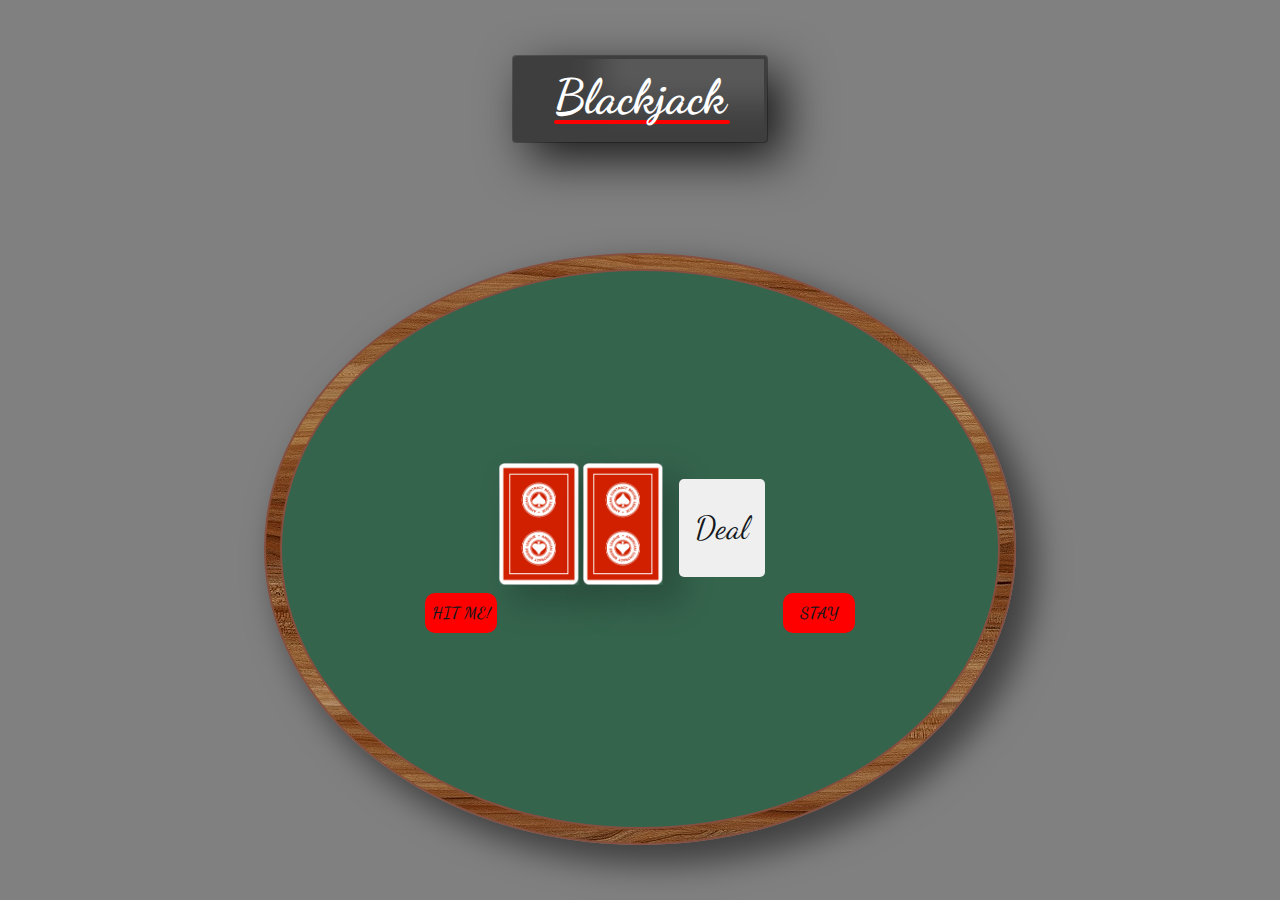
<file: index.html>
<!DOCTYPE html>
<html lang="en">

<head>
  <meta charset="UTF-8">
  <meta http-equiv="X-UA-Compatible" content="IE=edge">
  <meta name="viewport" content="width=device-width, initial-scale=1.0">
  <title>Play || BlackJack</title>
  <link rel="icon" href="./playing-card.png">
  <link rel="stylesheet" href="main.css">
</head>

<body>
  <header class="header">
    <h1>Blackjack</h1>
  </header>
  <div class="wood">
    <div class="container">
      <div class="cards-container">
        <div class="your-hand">
          <img src="./PNG/red_back.png" class="cards draw"></img>
          <img src="./PNG/red_back.png" class="cards draw"></img>
        </div>
        <div class="play">
          <button type="button"class="play-btn">Deal</button>
        </div>
      </div>
      <div id="deal-btn">
        <button type="button" class="btn-hit" id="card-btn">HIT ME!</button>
        <button type="button" class="btn-stay" id="stay">STAY</button>
      </div>
    </div>
  </div>

  <!-- javascript -->
  <script src="app.js"></script>
</body>

</html>
</file>
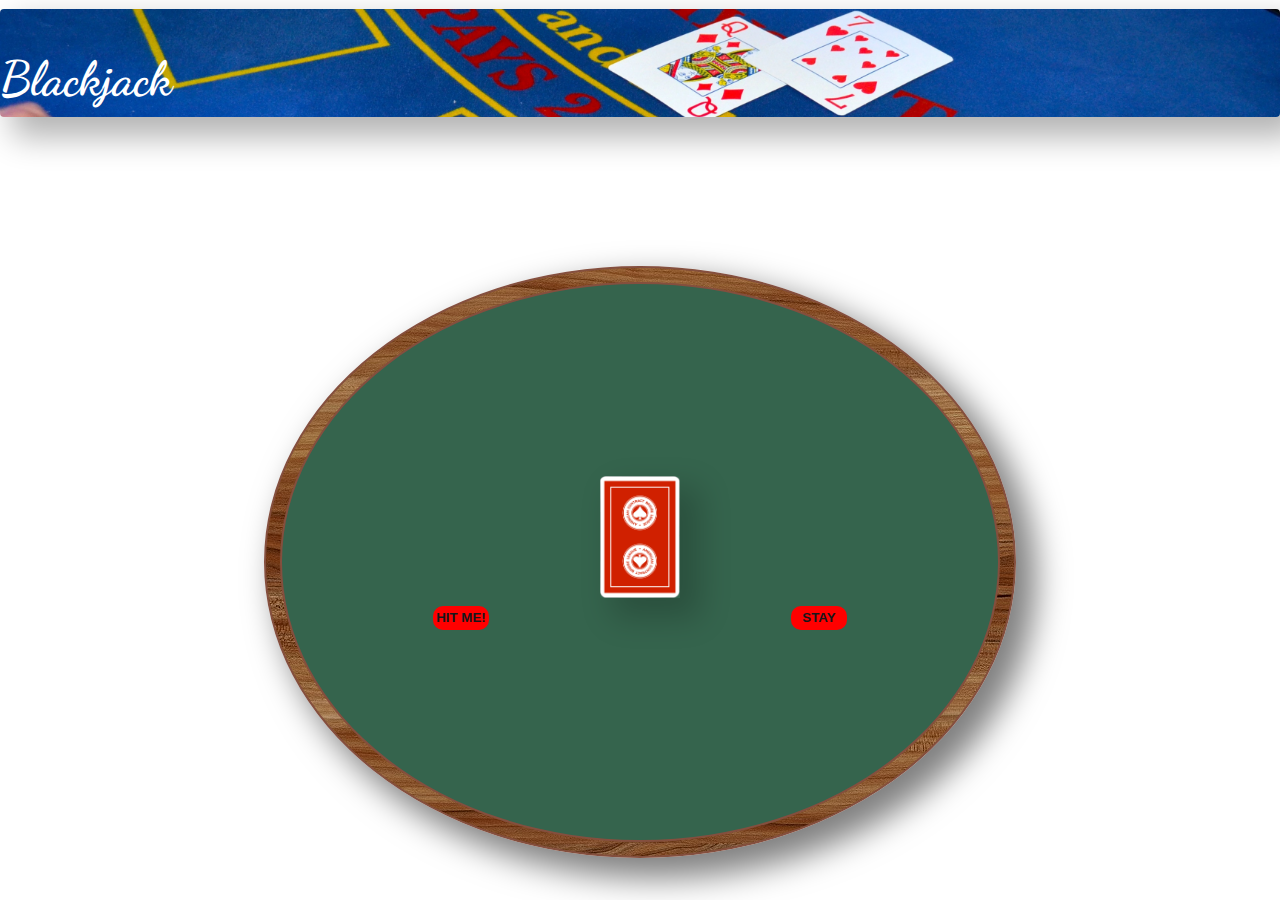
<file: blackjack/index.html>
<!DOCTYPE html>
<html lang="en">
<head>
    <meta charset="UTF-8">
    <meta http-equiv="X-UA-Compatible" content="IE=edge">
    <meta name="viewport" content="width=device-width, initial-scale=1.0">
    <title>Play || BlackJack</title>
</head>
<style>
@import url('https://fonts.googleapis.com/css2?family=Dancing+Script:wght@700&display=swap');    
:root {
    --clr-main-text: hsl(207, 19%, 9%);
    --clr-background: hsl(150, 31%, 30%);
    --clr-container-wood: hsl(15, 36%, 38%);
}
*, *::before, *::after {
    box-sizing: border-box;
    list-style: none;
    padding: 0;
    margin: 0;
    text-decoration: none;
    color: var(--clr-main-text);
}

body {
    display: grid;
    min-height: 100vh;
    place-items: center;
    margin-top: 0px;
    line-height: 1.6; 
    font-family: sans-serif;
}

.header {
    display: block;
    margin-top: -2.1rem;
    margin-bottom: 4rem;
    padding-top: 2rem;
    background-image: url(./img-card-table.jpg);
    background-size: cover;
    background-position: center;
    width: 100%;
    border-radius: 4px;
    box-shadow: 1em 1em 2em .25em rgba(0,0,0,.3);
}
.navbar {
    margin: top 0;
    padding: 0;
}
h1 {
    color: white;
    font-family: 'Dancing Script', cursive;
    font-size: 3rem;
}
.header a {
    color: white;

}
.container {
    display: block;
    margin: auto; 
    min-width: 45rem;
    height: 35rem;
    background: var(--clr-background);
    border: .15rem solid var(--clr-container-wood);
    border-radius: 50%;
}
.wood {
    display: flex;
    justify-content: center; 
    min-width: 47rem;
    min-height: 37rem;
    background-image: url(./img-wood-grain.jpg);
    border: .15rem solid var(--clr-container-wood);
    border-radius: 50%; 
    box-shadow: 1em 1em 2em .25em rgba(0,0,0,.5);
}
.cards-container {
    display:flex;
    justify-content: center;
    padding-top: 12rem;
    
}

.cards,
.draw {
    max-width:5rem;
    box-shadow: 1em 1em 2em .25em rgba(0,0,0,.2);
}
#deal-btn {
    display: flex;
    justify-content: center;
}
.btn-hit,
.btn-stay{
    grid-template-columns: repeat(2, auto);
    background: red;
    margin: auto;
    border: none;
    border-radius: 10px;
    width:3.5rem;
    height:1.5rem;
    font-weight:700
}

</style>
<body>
    <header class="header">
        <h1>Blackjack</h1>
    </header>
    <div class="wood">
        <div class="container">
            <div class="cards-container">  
                <div class="your-hand">
                    <img src="./PNG/red_back.png" class="cards draw"></img>    
                </div> 
            </div>
            <div id="deal-btn">
                <button type="button" class="btn-hit" id="card-btn">HIT ME!</button>
                <button type="button" class="btn-stay" id="stay">STAY</button>
            </div>
        </div>
    </div>  

    <!-- javascript -->
    <script src="app.js"></script>
</body>
</html>
</file>
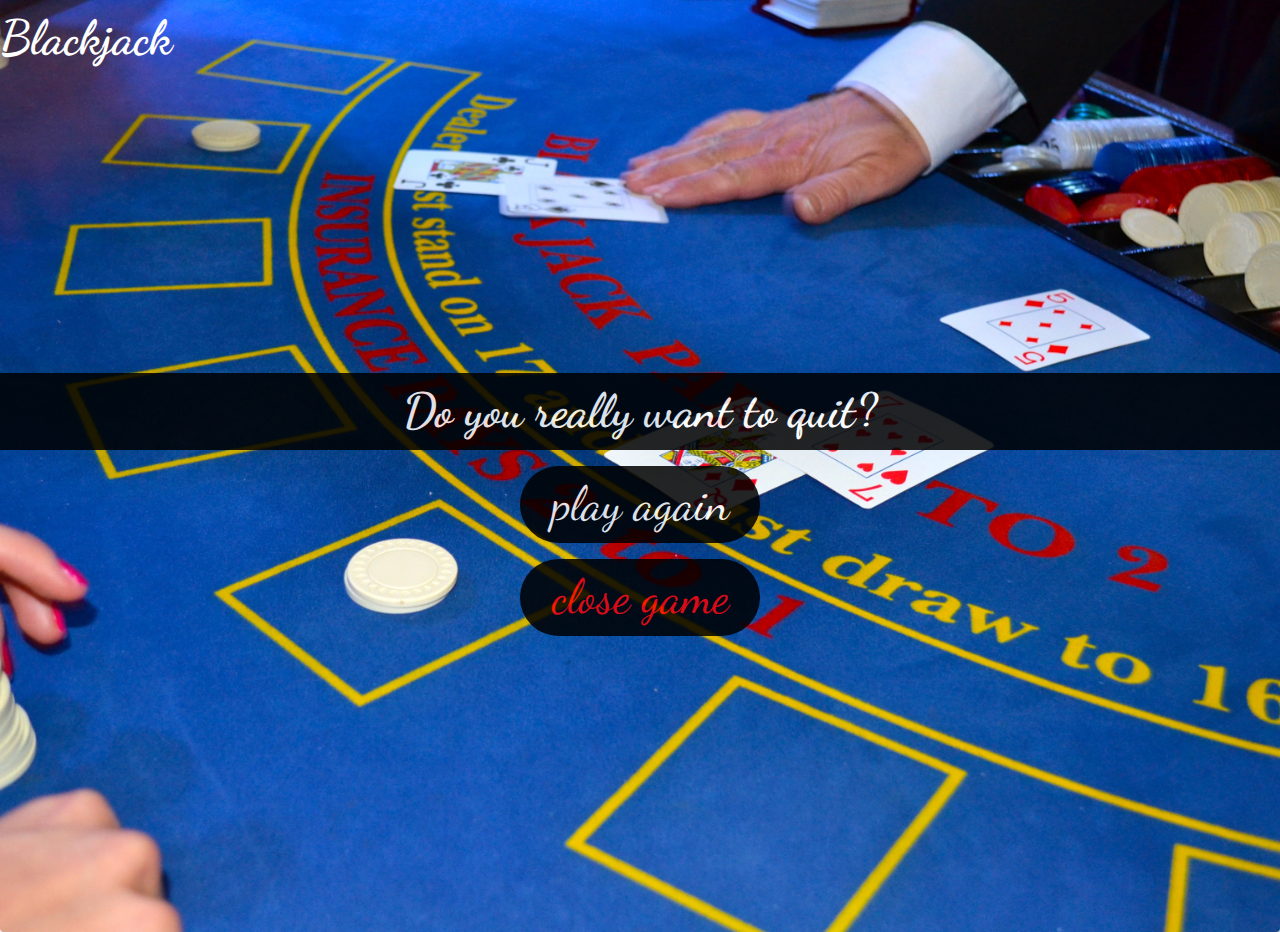
<file: exit.html>
<!DOCTYPE html>
<html lang="en">
  <head>
    <meta charset="UTF-8" />
    <meta
      http-equiv="X-UA-Compatible"
      content="IE=edge"
    />
    <meta
      name="viewport"
      content="width=device-width, initial-scale=1.0"
    />
    <title>Play || Blackjack</title>
  </head>
  <style>
    @import url("https://fonts.googleapis.com/css2?family=Dancing+Script:wght@700&display=swap");

    :root {
      --clr-main-text: hsl(
        207,
        19%,
        9%
      );
      --clr-background: hsl(
        150,
        31%,
        30%
      );
      --clr-container-wood: hsl(
        15,
        36%,
        38%
      );
    }

    *,
    *::before,
    *::after {
      box-sizing: border-box;
      list-style: none;
      padding: 0;
      margin: 0;
      text-decoration: none;
      color: var(--clr-main-text);
    }

    body {
      display: grid;
      min-height: 100vh;
      margin-top: 0px;
      line-height: 1.6;
      font-family: sans-serif;
    }

    .header {
      display: grid;
      place-items: top;
      padding-top: 2rem;
      margin-top: -2rem;
      margin-bottom: -2rem;
      background-image: url(./img-card-table.jpg);
      background-size: cover;
      background-position: center;
      width: 100%;
      border-radius: 4px;
      box-shadow: 1em 1em 2em 0.25em
        rgba(0, 0, 0, 0.3);
    }

    .logo {
      color: white;
      font-family: "Dancing Script",
        cursive;
      font-size: 3rem;
    }

    .message {
      display: block;
      margin: auto;
      text-align: center;
      color: white;
      font-family: "Dancing Script",
        cursive;
      font-size: 3rem;
      background: black;
      opacity: 0.85;
    }
    .links {
      display: block;
      margin: auto;
    }
    a {
      display: block;
      margin: auto;
      padding: 1rem;
      border: none;
      font-family: "Dancing Script",
        cursive;
      font-size: 3rem;
      margin-top: 1rem;
    }
    .play-again {
      color: white;
      background: black;
      border-radius: 45px;
      opacity: 0.85;
      padding: 0 1.1rem;
      max-width: 15rem;
      text-align: center;
    }
    .close-game {
      color: red;
      background: black;
      border-radius: 45px;
      opacity: 0.85;
      padding: 0 1.1rem;
      max-width: 15rem;
      text-align: center;
    }
  </style>

  <body>
    <header class="header">
      <h1 class="logo">Blackjack</h1>
      <div>
        <h1 class="message">
          Do you really want to quit?
        </h1>
        <div class="links">
          <a
            href="./index.html"
            class="play-again"
            >play again</a
          >
          <a
            href="javascript:closeWindow();"
            class="close-game"
            >close game</a
          >
        </div>
      </div>
    </header>
  </body>
  <!-- javascript -->
  <script>
    const closeGame =
      document.querySelector(
        ".close-game"
      );
    function closeWindow() {
      closeGame.addEventListener(
        "click",
        function () {
          close();
        }
      );
    }
  </script>
</html>
</file>
<file: main.css>
@import url('https://fonts.googleapis.com/css2?family=Dancing+Script:wght@700&display=swap');    
:root {
  --clr-main-text: hsl(207, 19%, 9%);
  --clr-background: hsl(150, 31%, 30%);
  --clr-container-wood: hsl(15, 36%, 38%);
}
*, *::before, *::after {
  box-sizing: border-box;
  list-style: none;
  padding: 0;
  margin: 0;
  text-decoration: none;
  color: var(--clr-main-text);
}

body {
  display: grid;
  min-height: 100vh;
  place-items: center;
  margin-top: 0px;
  line-height: 1.6; 
  font-family: sans-serif;
    /* changed */
  background: grey;
    /* ======= */
}

/* changed */
.header {
  display: block;
  position: relative;
  width: 20%;
  padding: 2rem;
  padding-bottom: 3rem;
  border:4px solid rgba(0,0,0,.3);
  border-radius: 4px;
  box-shadow: 
    inset 5em -2em 2em .25em rgba(0,0,0,.3);
  
  z-index: 1;
}
/* ======= */
.header::before{
  content: '';
  position: absolute;
  background: rgba(0,0,0,.3);
  width: calc:(100% + 3px);
  border-radius: 4px;
  left:-3px;
  right:-3px;
  top:-3px;
  height:5.4rem;
  box-shadow: 1em 1em 3em .05em rgba(0,0,0,.8);
  z-index: -1;
}

.navbar {
  margin: top 0;
  padding: 0;
  position: absolute;
}
h1 {
  color: white;
  /* changed */
  text-align: center;
  /* ======= */
  font-family: 'Dancing Script', cursive;
  font-size: 3rem;
  position: absolute;
  top:0;
  left:0;
  right:0;
}
h1::before{
  content: '';
  position: absolute;
  background: red;
  width: 11rem;
  border-radius: 10px;
  bottom:12px;
  height: 4px;
  z-index: -1;
}
.header a {
    color: white;
}
.container {
  display: block;
  margin: auto; 
  min-width: 45rem;
  height: 35rem;
  background: var(--clr-background);
  border: .15rem solid var(--clr-container-wood);
  border-radius: 50%;
}
.wood {
  display: flex;
  justify-content: center; 
  min-width: 47rem;
  min-height: 37rem;
  background-image: url(./img-wood-grain.jpg);
  border: .15rem solid var(--clr-container-wood);
  border-radius: 50%; 
  box-shadow: 1em 1em 2em .25em rgba(0,0,0,.5);
}
.cards-container {
  display:flex;
  justify-content: center;
  padding-top: 12rem;  
}

.cards,
.draw {
  max-width:5rem;
  box-shadow: 1em 1em 2em .25em rgba(0,0,0,.2);
}
.play {
  display: flex;
  justify-content: center;
  margin: 1rem;
}
.play-btn {
  font-family: 'Dancing Script', cursive;
  font-size: 2rem;
  border: 0;
  border-radius: 5px;
  padding-left: 1rem;
  padding-right: 1rem;
}

#deal-btn {
  display: flex;
  justify-content: center;
}

.btn-hit,
.btn-stay {
  grid-template-columns: repeat(2, auto);
  font-family: 'Dancing Script', cursive;
  font-size: 1rem;
  background: red;
  margin: auto;
  border: none;
  border-radius: 10px;
  width: 4.5rem;
  height: 2.5rem;
  font-weight: 700;
}
</file>
